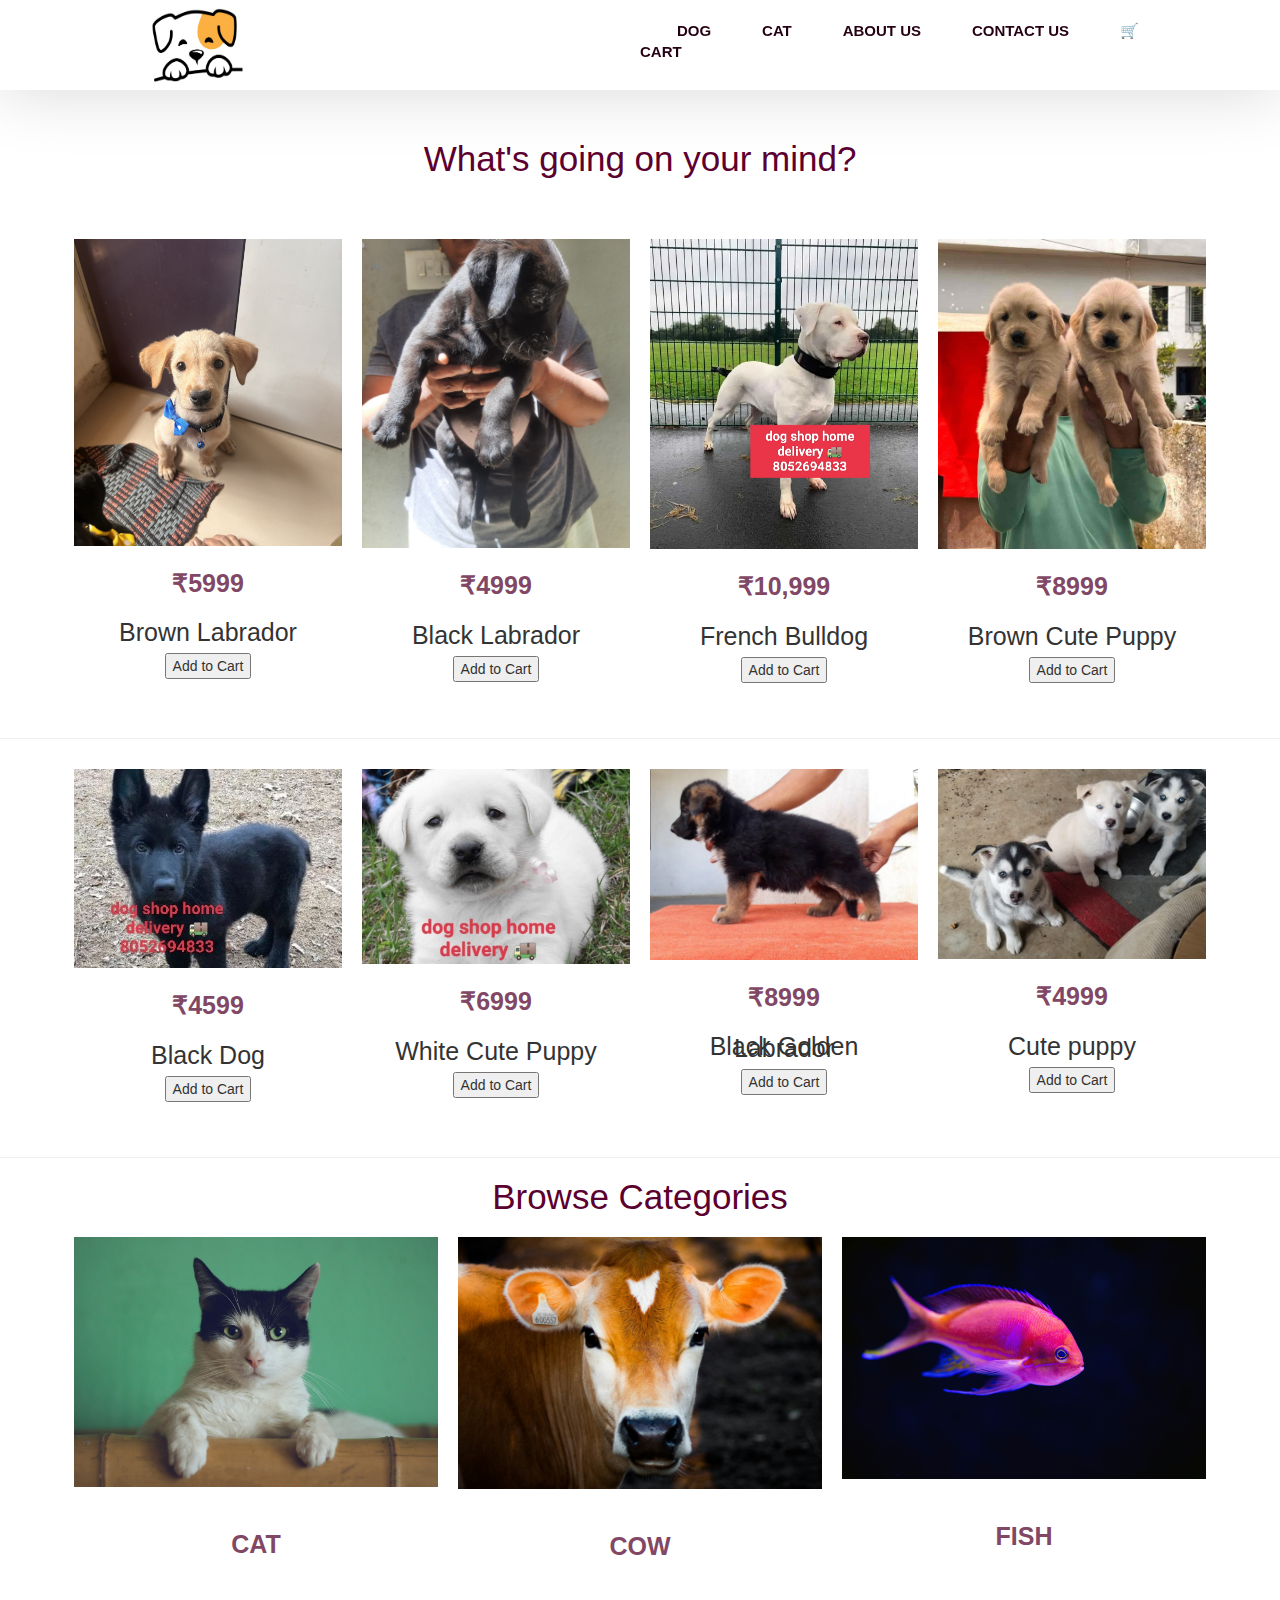
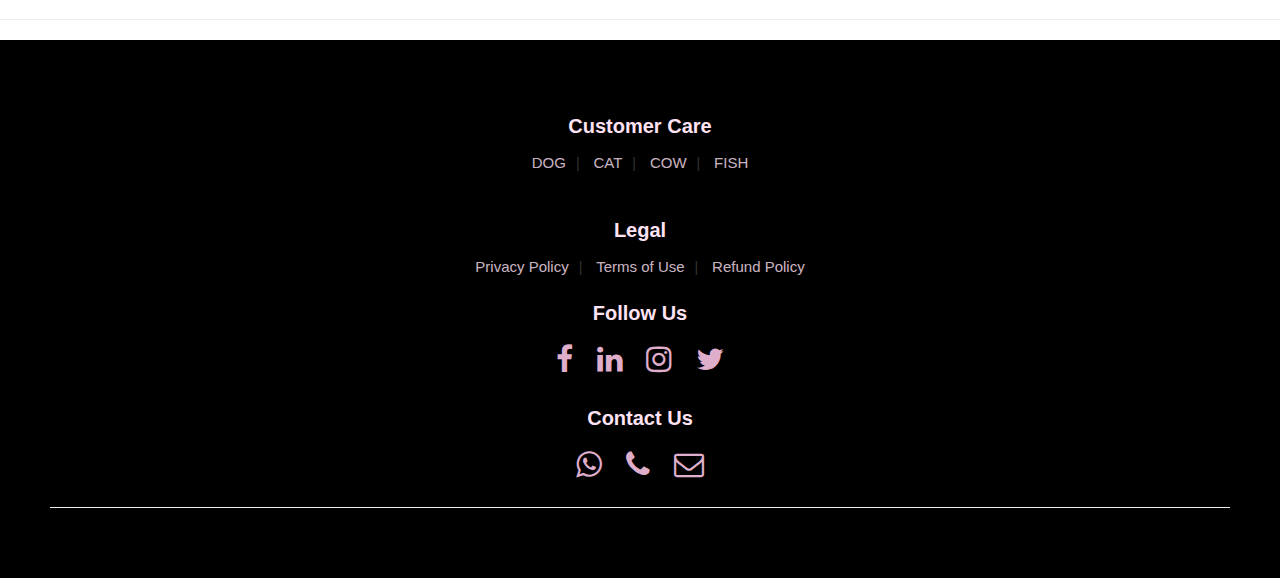
<file: dog.html>
<!DOCTYPE html>
<html lang="en">
<head>
    <meta charset="UTF-8">
    <meta http-equiv="X-UA-Compatible" content="IE=edge">
    <meta name="viewport" content="initial-scale=1.0">
    <link rel="stylesheet" href="https://cdnjs.cloudflare.com/ajax/libs/font-awesome/4.7.0/css/font-awesome.min.css">
    <link rel="stylesheet" href="https://stackpath.bootstrapcdn.com/bootstrap/3.4.1/css/bootstrap.min.css" integrity="sha384-HSMxcRTRxnN+Bdg0JdbxYKrThecOKuH5zCYotlSAcp1+c8xmyTe9GYg1l9a69psu" crossorigin="anonymous">

    <link rel="stylesheet" href="https://stackpath.bootstrapcdn.com/bootstrap/3.4.1/css/bootstrap-theme.min.css" integrity="sha384-6pzBo3FDv/PJ8r2KRkGHifhEocL+1X2rVCTTkUfGk7/0pbek5mMa1upzvWbrUbOZ" crossorigin="anonymous">

    <link rel="stylesheet" href="style.css">
    <title>Pet/Dog</title>
</head>
<body>
    <nav class="nav nav_top">
        <div class="logo">
            <a href="home.html"><img src="images/logo.jpg" height= "90"></a>
        </div>
        <div class="nav_side">
            <a href="dog.html">DOG</a>
            <a href="#">CAT</a>
            <a href="#">ABOUT US</a>
            <a href="#">CONTACT US</a>
            <a href="#">🛒CART</a>
        </div>
    </nav>
    <br><br><br><br><br><br>
    <div class="product">
                    <h2>What's going on your mind?</h2>
                    <br><br>
                    <div class="product_container">
                        <div class="item">
                            <div class="item_img">
                                <img src="dog/image1.jpeg">
                            </div>
                            <div class="item_content">
                                <br>
                                <a>₹5999</a>
                                <h3>Brown Labrador</h3>
                                <button id="image1Btn" onclick="image1()">Add to Cart</button>
                            </div>
                        </div>            
                        <div class="item">
                            <div class="item_img">
                                <img src="dog/image2.jpg">
                            </div>
                            <div class="item_content">
                                <br>
                                <a>₹4999</a>
                                <h3>Black Labrador</h3>
                                <button id="image2Btn" onclick="image2()">Add to Cart</button>
                            </div>
                        </div>
                        <div class="item">
                            <div class="item_img">
                                <img src="dog/image3.png">
                            </div>
                            <div class="item_content">
                                <br>
                                <a>₹10,999</a>
                                <h3>French Bulldog</h3>
                                <button id="image3Btn" onclick="image3()">Add to Cart</button>
                            </div>
                        </div>
                        <div class="item">
                            <div class="item_img">
                                <img src="dog/image4.jpg">
                            </div>
                            <div class="item_content">
                                <br>
                                <a>₹8999</a>
                                <h3>Brown Cute Puppy</h3>
                                <button id="image4Btn" onclick="image4()">Add to Cart</button>
                            </div>
                        </div>
                        </div>
                    </div>
                </div>
            <!--2nd row  -->
            <hr>
            <div class="product">
                <div class="product_container">
                    <div class="item">
                        <div class="item_img">
                            <img src="dog/image5.jpg">
                        </div>
                        <div class="item_content">
                            <br>
                            <a>₹4599</a>
                            <h3>Black Dog</h3>
                            <button id="image5Btn" onclick="image5()">Add to Cart</button>
                        </div>
                    </div>
        
                    <div class="item">
                        <div class="item_img">
                            <img src="dog/image6.jpg">
                        </div>
                        <div class="item_content">
                            <br>
                            <a>₹6999</a>
                            <h3>White Cute Puppy</h3>
                            <button id="image6Btn" onclick="image6()">Add to Cart</button>
                        </div>
                    </div>

                    <div class="item">
                            <div class="item_img">
                                <img src="dog/image7.jpg">
                            </div>
                            <div class="item_content">
                                <br>
                                <a>₹8999</a>
                                <h3>Black Golden Labrador</h3>
                                <button id="image7Btn" onclick="image7()">Add to Cart</button>
                            </div>
                        </div>

                        <div class="item">
                            <div class="item_img">
                                <img src="dog/image8.jpg">
                            </div>
                            <div class="item_content">
                                <br>
                                <a>₹4999</a>
                                <h3>Cute puppy</h3>
                                <button id="image8Btn" onclick="image8()">Add to Cart</button>
                            </div>
                        </div>
                </div>
            </div>
<hr>

<div class="product">
    <h2>Browse Categories</h2>
    <div class="product_container">

        <div class="item">
            <div class="item_img">
                <a href="cat.html"><img src="images/cat.jpg"></a>
            </div>
            <div class="item_content">
                <br><br>
                <a href="cat.html">CAT</a>
            </div>
        </div>
        <div class="item">
            <div class="item_img">
                <a href="cow.html"><img src="images/cow.jpg"></a>
            </div>
            <div class="item_content">
                <br><br>
                <a href="cow.html">COW</a>
            </div>
        </div>
        <div class="item">
            <div class="item_img">
                <a href="fish.html"><img src="images/fish.jpg"></a>
            </div>
            <div class="item_content">
                <br><br>
                <a href="fish.html">FISH</a>
            </div>
        </div>
    </div>
</div>

    <hr>
     <!-- --------------------------------------FOOTER--------------------------------------------------------> 
     <footer>
      <div class="pages">  
          <h3>Customer Care</h3>
          <a href="dog.html">DOG</a>|
          <a href="#">CAT</a>|
          <a href="#">COW</a>|
          <a href="#">FISH</a>
      </div>
      <br>
      <div class="doc">
          <h3>Legal</h3>
          <a href="#">Privacy Policy</a>|
          <a href="#">Terms of Use</a>|
          <a href="#">Refund Policy</a>
      </div>
      <div class="social">
          <h3>Follow Us</h3>
          <a href="https://www.facebook.com/" target="_blank"><i class="fa fa-facebook" aria-hidden="true"></i></a>
          <a href="https://www.linkedin.com/" target="_blank"><i class="fa fa-linkedin" aria-hidden="true"></i></a>
          <a href="https://www.instagram.com/"><i class="fa fa-instagram" aria-hidden="true"></i></a>
          <a href="https://www.twitter.com/"><i class="fa fa-twitter" aria-hidden="true"></i></a>
      </div>
      <div class="contact">
          <h3>Contact Us</h3>
          <a href="https://api.WhatsApp.com/send?phone=+919721295463"><i class="fa fa-whatsapp"></i></a>
          <a href="tel: +919721295463"><i class="fa fa-phone" aria-hidden="true"></i></a>
          <a href="mailto: utkarsh221156@gmail.com"><i class="fa fa-envelope-o" aria-hidden="true"></i></a>
      </div>
      <hr>
  </footer>
<!-- script for add to cart -->

<script>
  // Function to add item to the cart
  function image1() {
    // Assume you have a product object with details
    var product1 = {
      name: "image1",
      price: 299
    };
    // Create a new list item for the cart
    var cartItem1 = document.createElement("li");
    cartItem1.textContent = product1.name + " - $" + product1.price;
    // Append the item to the cart
    document.getElementById("image1").appendChild(cartItem1);
    // Change the button text to "Item Added"
    var image1Btn = document.getElementById("image1Btn");
    image1Btn.textContent = "Item Added";
    image1Btn.disabled = true; // Optional: Disable the button after adding an item
    image1Btn.classList.add("added"); // Optional: Add a CSS class for styling
  }
                           // image2 
   // Function to add item to the cart
   function image2() {
    // Assume you have a product object with details
    var product2 = {
      name: "image2",
      price: 299
    };
    // Create a new list item for the cart
    var cartItem2 = document.createElement("li");
    cartItem2.textContent = product2.name + " - $" + product2.price;
    // Append the item to the cart
    document.getElementById("image2").appendChild(cartItem2);
    // Change the button text to "Item Added"
    var image2Btn = document.getElementById("image2Btn");
    image2Btn.textContent = "Item Added";
    image2Btn.disabled = true; // Optional: Disable the button after adding an item
    image2Btn.classList.add("added"); // Optional: Add a CSS class for styling
  }
                          // image3 
   // Function to add item to the cart
   function image3() {
    // Assume you have a product object with details
    var product3 = {
      name: "image3",
      price: 399
    };
    // Create a new list item for the cart
    var cartItem3 = document.createElement("li");
    cartItem3.textContent = product3.name + " - $" + product3.price;
    // Append the item to the cart
    document.getElementById("image3").appendChild(cartItem3);
    // Change the button text to "Item Added"
    var image3Btn = document.getElementById("image3Btn");
    image3Btn.textContent = "Item Added";
    image3Btn.disabled = true; // Optional: Disable the button after adding an item
    image3Btn.classList.add("added"); // Optional: Add a CSS class for styling
  }
                          // image4 
   // Function to add item to the cart
   function image4() {
    // Assume you have a product object with details
    var product4 = {
      name: "image4",
      price: 299
    };
    // Create a new list item for the cart
    var cartItem4 = document.createElement("li");
    cartItem4.textContent = product4.name + " - $" + product4.price;
    // Append the item to the cart
    document.getElementById("image4").appendChild(cartItem4);
    // Change the button text to "Item Added"
    var image4Btn = document.getElementById("image4Btn");
    image4Btn.textContent = "Item Added";
    image4Btn.disabled = true; // Optional: Disable the button after adding an item
    image4Btn.classList.add("added"); // Optional: Add a CSS class for styling
  }
                          // image5 
   // Function to add item to the cart
   function image5() {
    // Assume you have a product object with details
    var product5 = {
      name: "image5",
      price: 599
    };
    // Create a new list item for the cart
    var cartItem5 = document.createElement("li");
    cartItem5.textContent = product5.name + " - $" + product5.price;
    // Append the item to the cart
    document.getElementById("image5").appendChild(cartItem5);
    // Change the button text to "Item Added"
    var image5Btn = document.getElementById("image5Btn");
    image5Btn.textContent = "Item Added";
    image5Btn.disabled = true; // Optional: Disable the button after adding an item
    image5Btn.classList.add("added"); // Optional: Add a CSS class for styling
  }
                          // image6 
   // Function to add item to the cart
   function image6() {
    // Assume you have a product object with details
    var product6 = {
      name: "image6",
      price: 299
    };
    // Create a new list item for the cart
    var cartItem6 = document.createElement("li");
    cartItem6.textContent = product6.name + " - $" + product6.price;
    // Append the item to the cart
    document.getElementById("image6").appendChild(cartItem6);
    // Change the button text to "Item Added"
    var image6Btn = document.getElementById("image6Btn");
    image6Btn.textContent = "Item Added";
    image6Btn.disabled = true; // Optional: Disable the button after adding an item
    image6Btn.classList.add("added"); // Optional: Add a CSS class for styling
  }
                          // image7 
   // Function to add item to the cart
   function image7() {
    // Assume you have a product object with details
    var product7 = {
      name: "image7",
      price: 799
    };
    // Create a new list item for the cart
    var cartItem7 = document.createElement("li");
    cartItem7.textContent = product7.name + " - $" + product7.price;
    // Append the item to the cart
    document.getElementById("image7").appendChild(cartItem7);
    // Change the button text to "Item Added"
    var image7Btn = document.getElementById("image7Btn");
    image7Btn.textContent = "Item Added";
    image7Btn.disabled = true; // Optional: Disable the button after adding an item
    image7Btn.classList.add("added"); // Optional: Add a CSS class for styling
  }
                          // image8 
   // Function to add item to the cart
   function image8() {
    // Assume you have a product object with details
    var product8 = {
      name: "image8",
      price: 899
    };
    // Create a new list item for the cart
    var cartItem8 = document.createElement("li");
    cartItem8.textContent = product8.name + " - $" + product8.price;
    // Append the item to the cart
    document.getElementById("image8").appendChild(cartItem8);
    // Change the button text to "Item Added"
    var image8Btn = document.getElementById("image8Btn");
    image8Btn.textContent = "Item Added";
    image8Btn.disabled = true; // Option8l: Disable the button after adding an item
    image8Btn.classList.add("added"); // Optional: Add a CSS class for styling
  }
</script>
    <ul id="image1"></ul>
    <ul id="image2"></ul>
    <ul id="image3"></ul>
    <ul id="image4"></ul>
    <ul id="image5"></ul>
    <ul id="image6"></ul>
    <ul id="image7"></ul>
    <ul id="image8"></ul>
  <script src="https://code.jquery.com/jquery-3.5.1.slim.min.js"></script>
  <script src="https://cdn.jsdelivr.net/npm/@popperjs/core@2.0.7/dist/umd/popper.min.js"></script>
  <script src="https://stackpath.bootstrapcdn.com/bootstrap/4.5.2/js/bootstrap.min.js"></script>
    </body>
    </html>
</file>
<file: style.css>
#image1Btn.added ,#image2Btn.added ,  #image3Btn.added, #image4Btn.added, #image5Btn.added, #image6Btn.added, #image7Btn.added, #image8Btn.added{
    background-color: #4CAF50; /* Green */
    color: white;
    padding: 5px;
}
/*------------------------------------------------NAVBAR----------------------------------------*/
.vegpng{
    width: 25px;
    height: 25px;
}
.burgerimg{
     width: 350px;
     height: 200px;
}
.nav
{
    background-color: white;
    z-index: 9;
    padding-left: 50px;
    padding-right: 50px;
    display:flex;
    box-shadow: 0px 3px 65px 0px rgba(0,0,0,.15);
}
.nav_top
{
    position:fixed;
    top:0;
    right:0;
    left:0;
}
.logo
{
    float:left;
    width: 50%;
}
.logo img
{
    padding: 8px;
    width:30%;
    margin-left:10%;
}
.nav_side
{
    float:right;
    width:45%;
    margin-top: 20px;
}
.nav_side a
{
    text-decoration: none;
    margin-right: 10px;
    margin-left:22px;
    margin-top: 20px;
    padding-top: 20px;
    padding-left: 15px;
    color: rgb(37, 0, 19);
    font-weight: bold;
    font-family: Avantgarde, TeX Gyre Adventor, URW Gothic L, sans-serif;
    font-size: 15px;
    justify-content: center;
    align-items: center;
    align-content: center;
    text-align: center;
    
}
.nav_side a:hover
{
    color: rgb(253, 0, 84);
    transition: all 1s ease;
}
.product
{
    padding-bottom: 25px;
}
.product h2, h2
{
    font-family: Avantgarde, TeX Gyre Adventor, URW Gothic L, sans-serif;
    color: rgb(92, 0, 47);
    font-size: 35px;
    text-align: center;
    /* padding: 10px; */
}
.product_container ul{
  font-size: 25px;
  color: rgb(133, 173, 229);
}
.product .product_container
{
    display:flex;
    margin-left: 5%;
    margin-right: 5%;
}
.product .product_container .item
{
    width: 33.33%;
    height: 5%;
    padding: 0%;
    margin: 10px;
}
.product .product_container .item:hover 
{
    box-shadow:0px 3px 65px 0px rgb(158, 141, 224);
}
.product .product_container .item .item_img
{
    width: 100%;
    height: 20%;
    overflow:hidden;
}
.product .product_container .item .item_img img
{
    width:100%;
    height: 20%;
}
.product .product_container .item .item_content
{
    text-align: center;
}
.product .product_container .item .item_content h3
{
    font-size: 25px;
    font-family: Avantgarde, TeX Gyre Adventor, URW Gothic L, sans-serif;
    line-height: 2px;
    padding: 10px;
}
.product .product_container .item .item_content p
{
    font-size: 15px;
    line-height: 15px;
    font-family: Avantgarde, TeX Gyre Adventor, URW Gothic L, sans-serif;
}
.product .product_container .item .item_content a
{
    text-decoration: none;
    font-size: 25px;
    padding: 5px 5px;
    font-weight: bold;
    color:rgb(129, 71, 100);
    font-family: Avantgarde, TeX Gyre Adventor, URW Gothic L, sans-serif;
    text-align: center;
    /* border: 3px solid rgb(79, 77, 78); */
    transition: 0.5s;
}
.product .product_container .item .item_content a:hover
{
    background-color: rgb(74, 70, 72);
    color: white;
    border: none;
    transition:0.5s;
}
footer .pages
{
    text-align: center;
}
footer .pages h3
{
    color: rgb(255, 226, 243);
    font-size: 20px;
    font-family: Avantgarde, TeX Gyre Adventor, URW Gothic L, sans-serif; 
    padding: 5px;
    font-weight: bold;
}
footer .pages a
{
    text-decoration: none;
    margin:10px;
    color: rgba(255, 226, 243, 0.808);
    font-size: 15px;
    font-family: Avantgarde, TeX Gyre Adventor, URW Gothic L, sans-serif; 
}
footer .pages a:hover
{
    color:white;
}
footer .doc
{
    text-align: center;
}
footer .doc h3
{
    color: rgb(255, 226, 243);
    font-size: 20px;
    font-family: Avantgarde, TeX Gyre Adventor, URW Gothic L, sans-serif;
    padding: 5px;
    font-weight: bold;
}
footer .doc a
{
    text-decoration: none;
    margin:10px;
    color: rgba(255, 226, 243, 0.808);
    font-size: 15px;
    font-family: Avantgarde, TeX Gyre Adventor, URW Gothic L, sans-serif;
}
footer .doc a:hover
{
    color:white;
}
footer .social
{
    text-align: center;
}
footer .social h3
{
    color: rgb(255, 226, 243);
    font-size: 20px;
    font-family: Avantgarde, TeX Gyre Adventor, URW Gothic L, sans-serif;
    padding: 5px;
    font-weight: bold;
}
footer .contact
{
    text-align: center;
}
footer .contact h3
{
    color: rgb(255, 226, 243);
    font-size: 20px;
    font-family: Avantgarde, TeX Gyre Adventor, URW Gothic L, sans-serif;
    padding: 5px;
    font-weight: bold;
}
footer .social a
{
    font-size: 30px;
    text-decoration: none;;
    color:rgba(247, 193, 224, 0.904);
    margin:10px;
}
footer .social a:hover
{
    color:white;
}
footer .contact a
{
    font-size: 30px;
    text-decoration: none;;
    color:rgba(247, 193, 224, 0.904);
    margin:10px;
}
footer .contact a:hover
{
    color:white;
}
footer p
{
    color:rgba(247, 178, 217, 0.726);
}
footer
{
    background-color: black;
    padding:50px;
}
</file>
